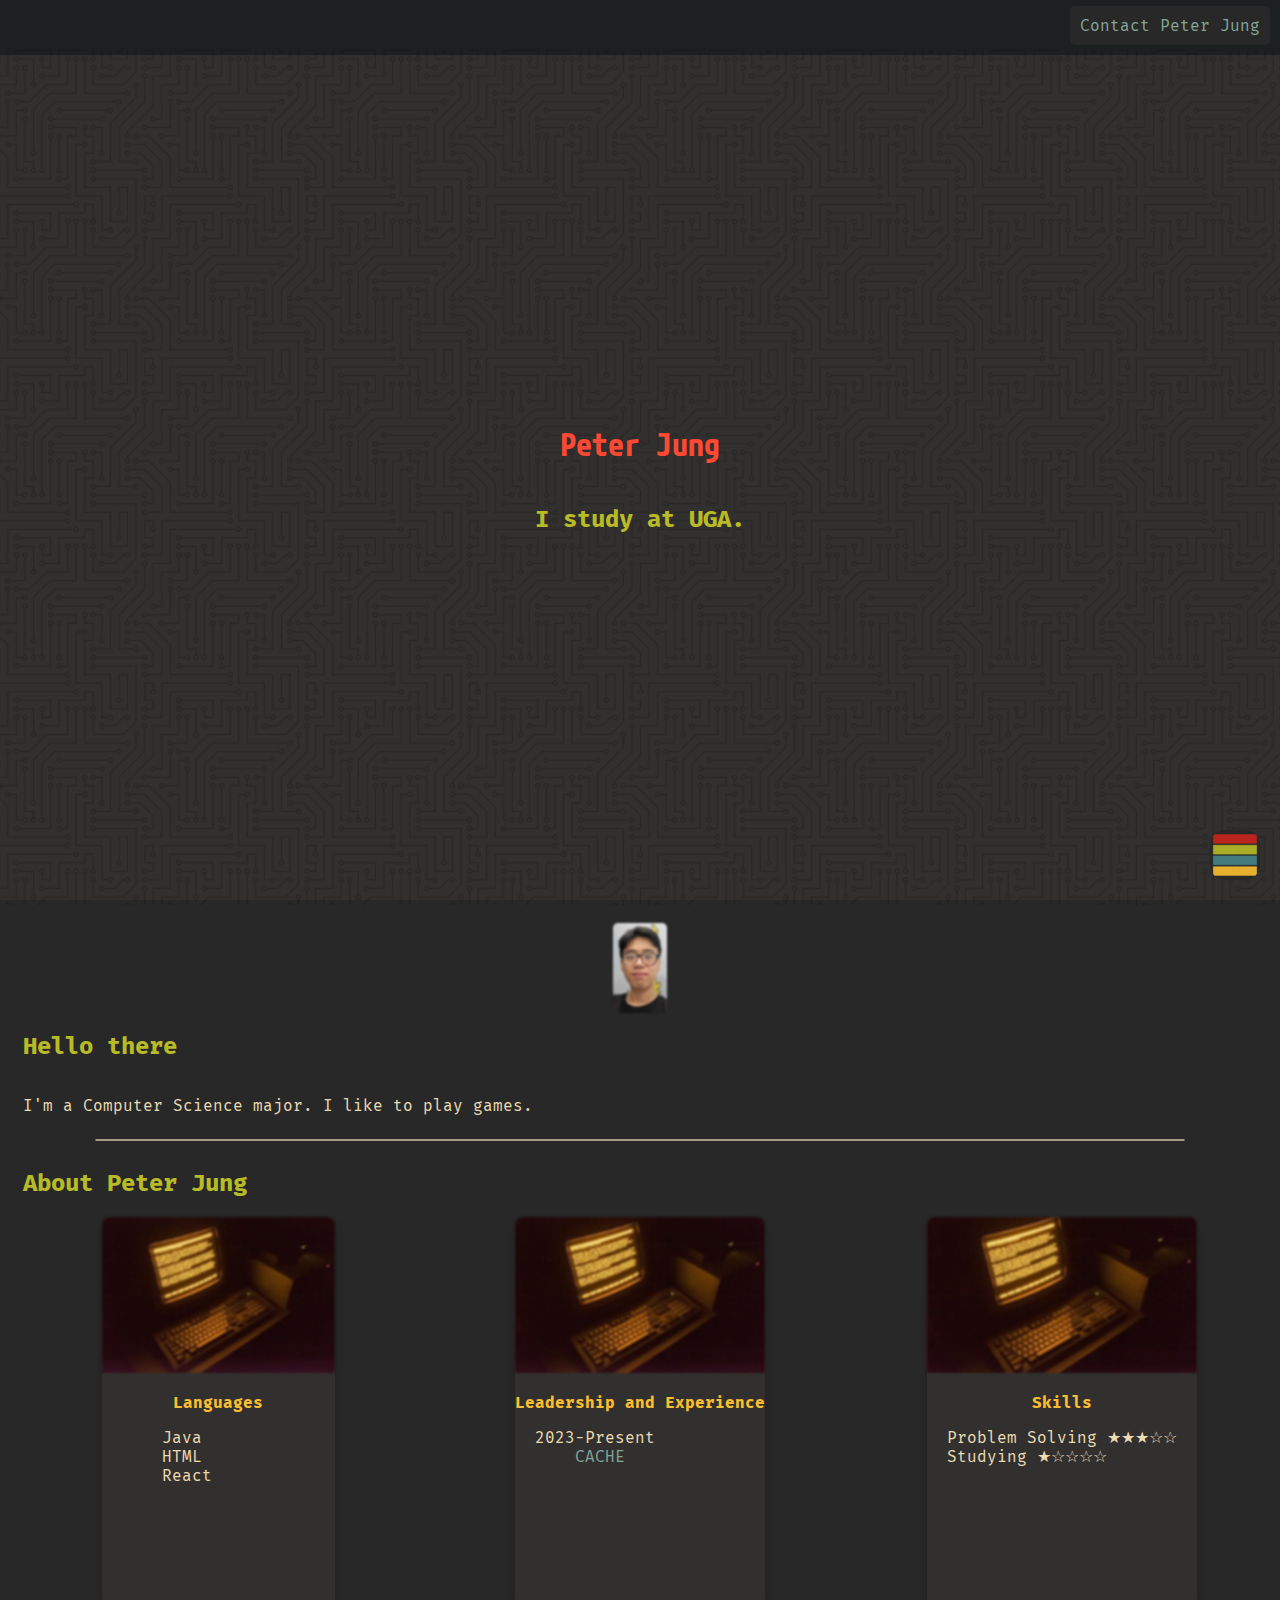
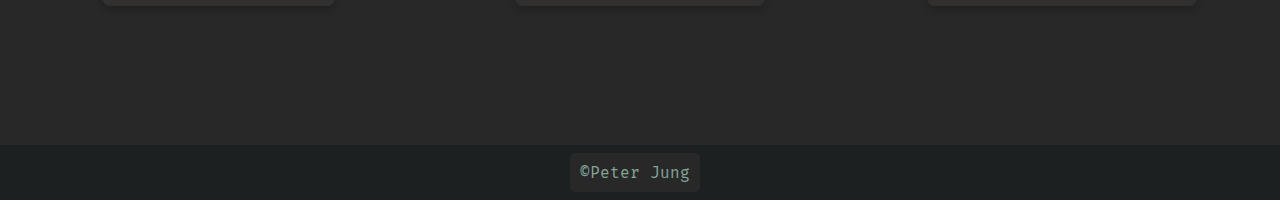
<file: index.html>
<!DOCTYPE html>
<html lang="en">
<head>
    <meta charset="UTF-8">
    <meta name="viewport" content="width=device-width, initial-scale=1.0">
    <title>Peter Jung</title>
    <link rel="stylesheet" href="/css/style.css">

    <link rel="preconnect" href="https://fonts.googleapis.com">
    <link rel="preconnect" href="https://fonts.gstatic.com" crossorigin>
    <link href="https://fonts.googleapis.com/css2?family=Fira+Mono&display=swap" rel="stylesheet">
    <link href="https://fonts.googleapis.com/css2?family=M+PLUS+Code+Latin&display=swap" rel="stylesheet">
</head>
<body>
    <nav>
        <p>
            <a href="/contact.html">Contact Peter Jung</a>
        </p>
    </nav>
    <section class="blurb">
        <img src="/images/sectionbg.png" alt="bg" id="sectionbg">
        <img src="/images/gruv.png" alt="gruvicon" id="gruvicon">
        <h1>
            Peter Jung
        </h1>
        <h2>
            I study at UGA.
        </h2>
    </section>
    <section class="about">
        <img src="/images/picture.jpg" alt="Image of Peter Jung" id="face">
        <h2>Hello there</h2>
        <p>
            I'm a Computer Science major. I like to play games.
        </p>
        <hr>
        <h2>
            About Peter Jung
        </h2>
        
        <div class="three-col">
            <div class="card">
                <img src="/images/terminal.jpg" alt="language">
                <h3>
                    Languages
                </h3>
                <ul>
                    <li>Java</li>
                    <li>HTML</li>
                    <li>React</li>
                </ul>
            </div>
            <div class="card">
                <img src="/images/terminal.jpg" alt="language">
                <h3>Leadership and Experience</h3>
                <dl>
                    <dt>2023-Present</dt>
                    <dd><a href="https://www.ugavr.com">CACHE</a></dd>
                </dl>
            </div> 
            
            <div class="card">
                <img src="/images/terminal.jpg" alt="language">
                <h3>Skills</h3>
                <dl>
                    <dt>Problem Solving ★★★☆☆</dt>
                    <dt>Studying ★☆☆☆☆</dt>
                </dl>
            </div>
        </div>
    </section>
    <footer>
        <a href="/contact.html">&copy;Peter Jung</a>
    </footer>
</body>
</html>
</file>
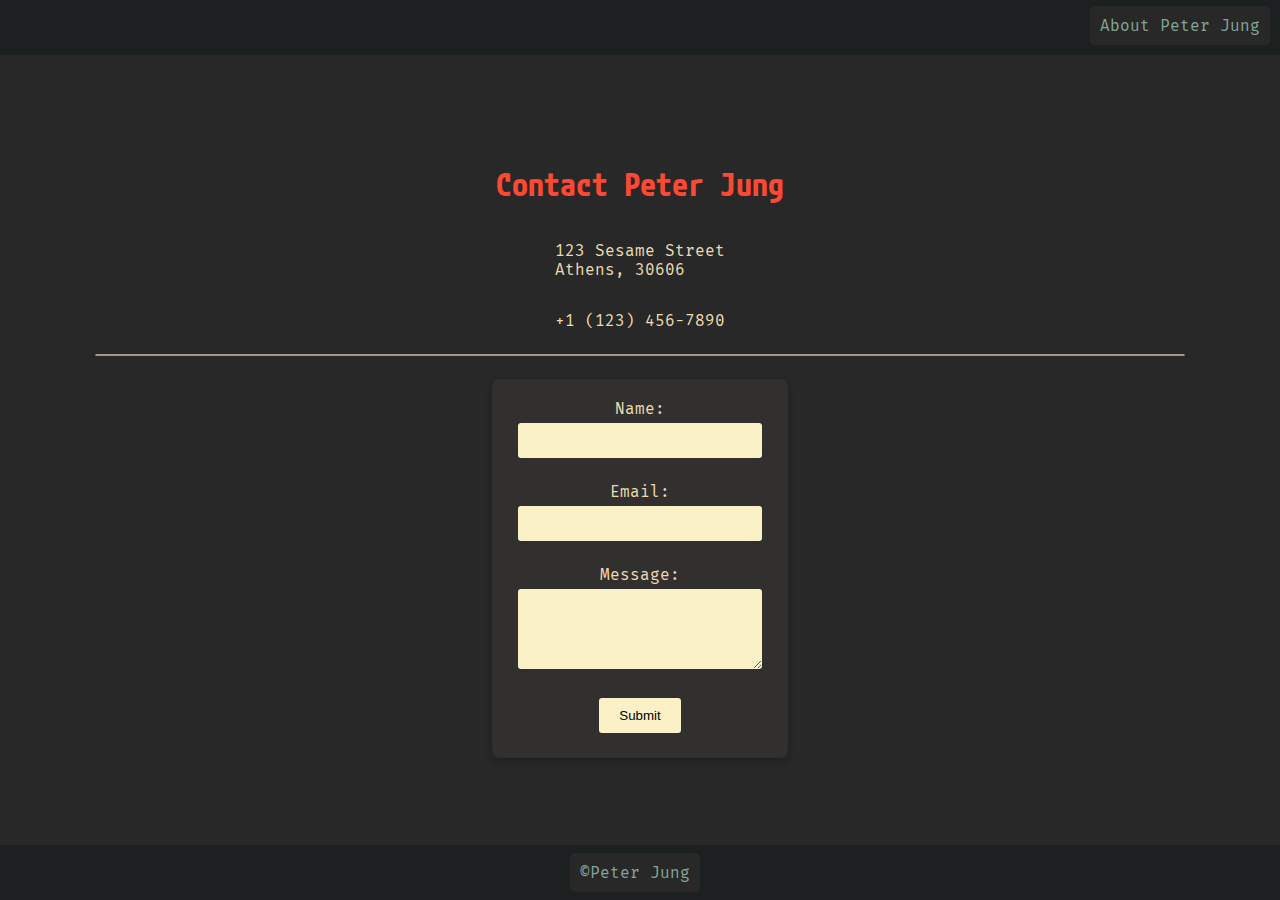
<file: contact.html>
<!DOCTYPE html>
<html lang="en">
<head>
    <meta charset="UTF-8">
    <meta name="viewport" content="width=device-width, initial-scale=1.0">
    <title>Contact Peter Jung</title>


    <link rel="stylesheet" href="/css/style.css">

    <link rel="preconnect" href="https://fonts.googleapis.com">
    <link rel="preconnect" href="https://fonts.gstatic.com" crossorigin>
    <link href="https://fonts.googleapis.com/css2?family=Fira+Mono&display=swap" rel="stylesheet">
    <link href="https://fonts.googleapis.com/css2?family=M+PLUS+Code+Latin&display=swap" rel="stylesheet">
</head>
<body>
    <nav>
        <p><a href="/index.html">About Peter Jung</a></p>
    </nav>
    <div class="contact">
        <h1>Contact Peter Jung</h1>
        <p>123 Sesame Street<br> Athens, 30606</p>
        <p>+1 (123) 456-7890</p>
        <hr>
        <div class="one-col">
            <div class="card">
                <form action="mailto:pjj65332@uga.edu" method="post">
                    Name:<input type="text">
                    <br>
                    Email:<input type="email">
                    <br>
                    Message:<textarea rows="4" cols="23"></textarea>
                    <br>
                    <input type="submit" id="submit">
                </form>
            </div>
        </div>
    </div>
    <footer>
        <a href="/index.html">&copy;Peter Jung</a>
    </footer>
</body>
</html>
</file>
<file: css/style.css>
/* * {
    border: red solid 1px;
}*/

html {
    color: #ebdbb2;
    font-family: 'Fira Mono', monospace;
    background-color: #1d2021;
}

body {
    margin: 0;
}

nav {
    background-color: #1d2021;
    display: flex;
    justify-content: right;
    height: 55px;
}

nav a {
    background-color: #282828;
    padding: 10px;
    border-radius: 5px;
    margin-right: 10px;

    color: #83a598;
}

nav a:hover {
    background-color: #3c3836;
    color: #458588;
}

footer {
    background-color: #1d2021;
    display: flex;
    justify-content: center;
    align-items: center;
    height: 55px;
}

footer a {
    background-color: #282828;
    padding: 10px;
    border-radius: 5px;
    margin-right: 10px;
    color: #83a598;
}

footer a:hover {
    background-color: #3c3836;
    color: #458588;
}

.blurb {
    background-color: #504945;
    background-color: #32302f;
    display: flex;
    height: calc(100vh - 55px);
    flex-direction: column;
    justify-content: center;
    align-items: center;

}

.contact {
    background-color: #282828;
    display: flex;
    height: calc(100vh - 55px - 55px);
    flex-direction: column;
    justify-content: center;
    align-items: center;
}

.about {
    background-color: #32302f;
    background-color: #282828;
    display: flex;
    height: calc(100vh - 55px - 5vh);
    flex-direction: column;
    padding: 2.5vh;
    
}

#face {
    height: 90px;
    border-radius: 5px;
    margin: 0 auto;
    display: block;
    filter: blur(1px);
}

a {
    color: #83a598;
    text-decoration: none;
}

a:hover {
    color: #458588;
}

h1 {
    font-family: 'M PLUS Code Latin', sans-serif;
    color: #fb4934;
    font-size: xx-large;

    z-index: 100;
}

h2 {
    color: #b8bb26;

    z-index: 100;
}

h3 {
    color: #fabd2f;
    font-size: medium;
}

hr {
    color: #a89984;
    width: 85vw;
    border-style: double;
    border-radius: 50px;
}

#sectionbg {
    position: absolute;
    opacity: 20%;
    width: 100vw;
    height: 95vh;
    object-fit: cover;
}

#gruvicon {
    position: absolute;
    bottom: 20px;
    right: 20px;
    width: 50px;
    height: 50px;
    opacity: 90%;
    border-radius: 15px;
}

.one-col {
    margin-top: 15px;
    display: flex;
    display: grid;
    grid-template-columns: 1fr;
}

.one-col form {
    padding: 20px;
    display: flex;
    flex-direction: column;
    width: 20vw;
    align-items: center;
}

.three-col {
    display: grid;
    gap: 30px;
    grid-template-columns: 1fr 1fr 1fr;
}

.card {


    margin: 0 auto;
    background-color: #32302f;
    border-radius: 8px;
    box-shadow: 0 4px 8px 0 rgba(0,0,0,0.2);
    height: auto;
    
}

.card img {
    border-radius: 8px 8px 0px 0px;
}

.card h3 {
    display: flex;
    justify-content: center;
}

.card li,dl {
    display: grid;
    grid-template-columns: 1fr;
    padding: 0 20px;
}

.card img {
    width: 100%;
    height: 40%;
    object-fit: cover;
    filter: blur(1px);
}

form input,textarea {
    background-color: #fbf1c7;
    border: 0px;
    border-radius: 3px;
    padding: 10px 20px;
    margin: 5px 0px;
    display: flex;
    flex-grow: 1;
    width: 0;
    min-width: 80%
}

form #submit {
    min-width: fit-content;
    width: fit-content;
}
</file>
